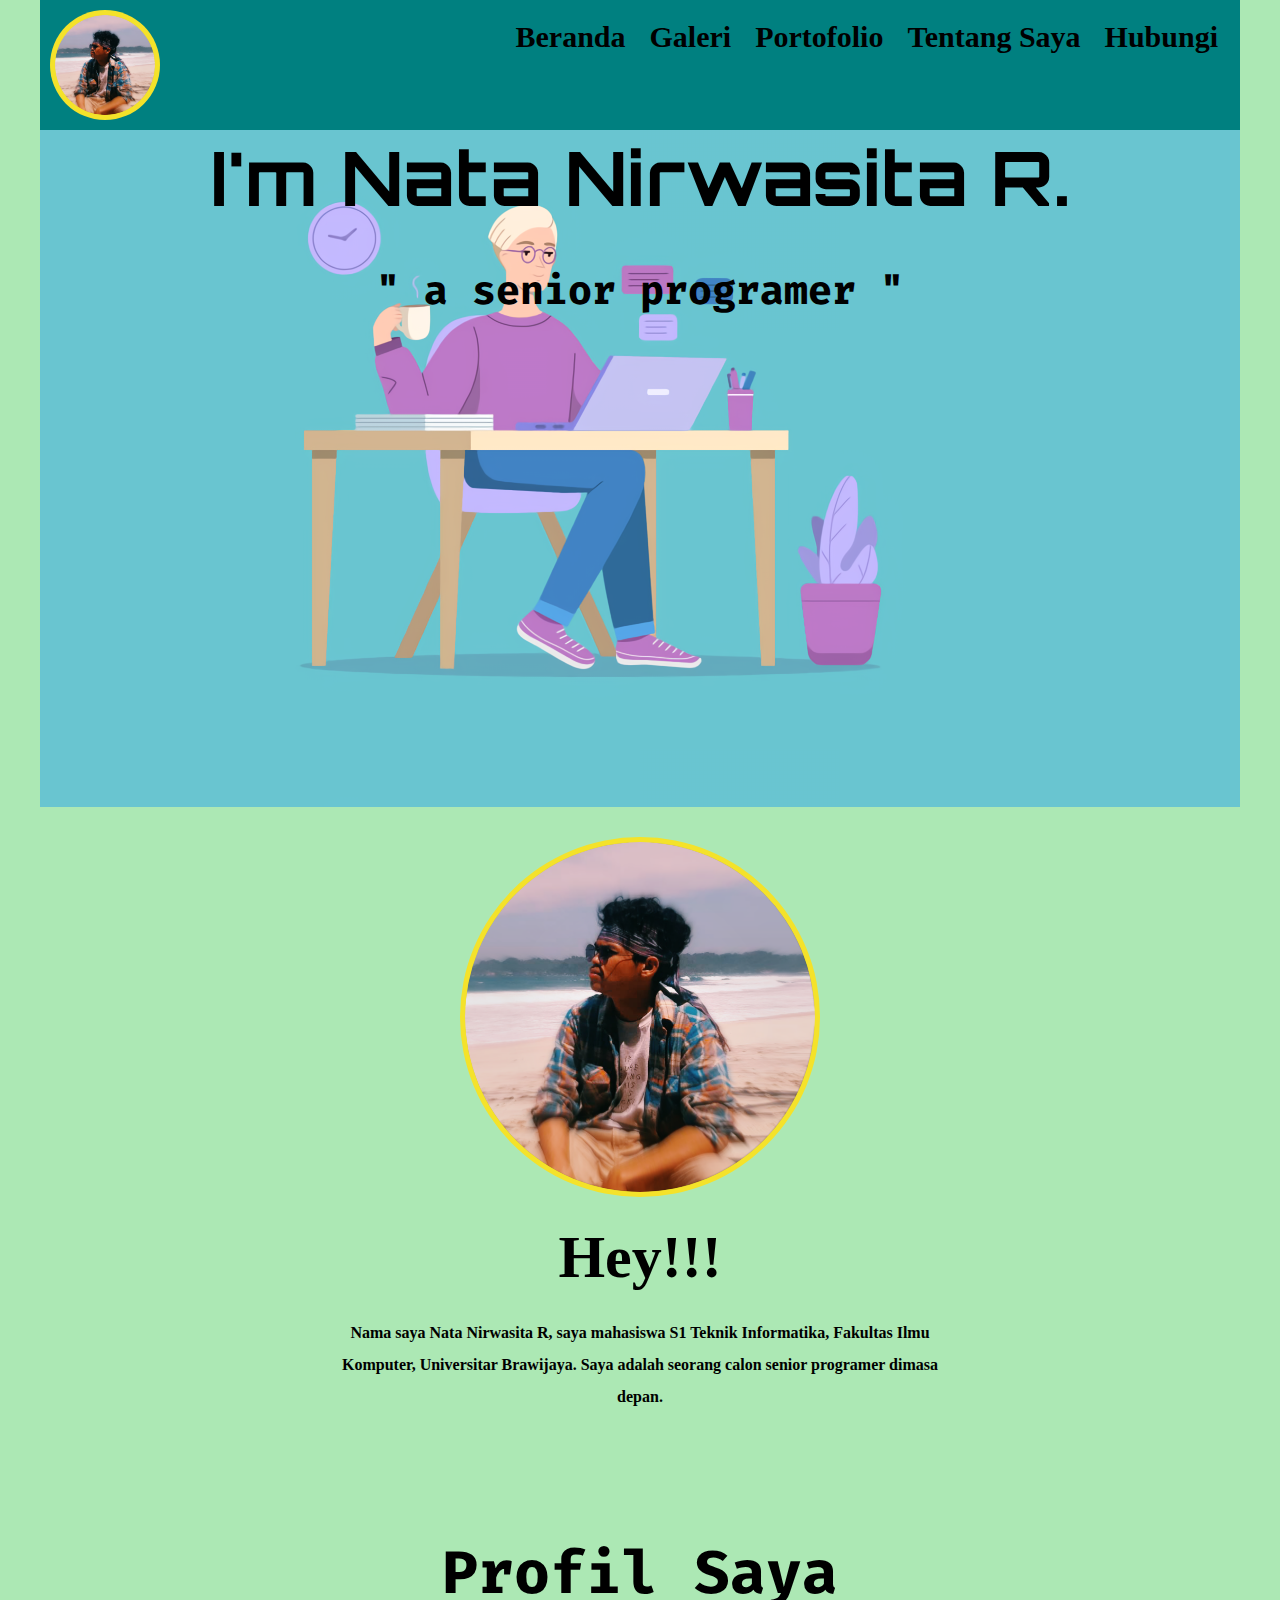
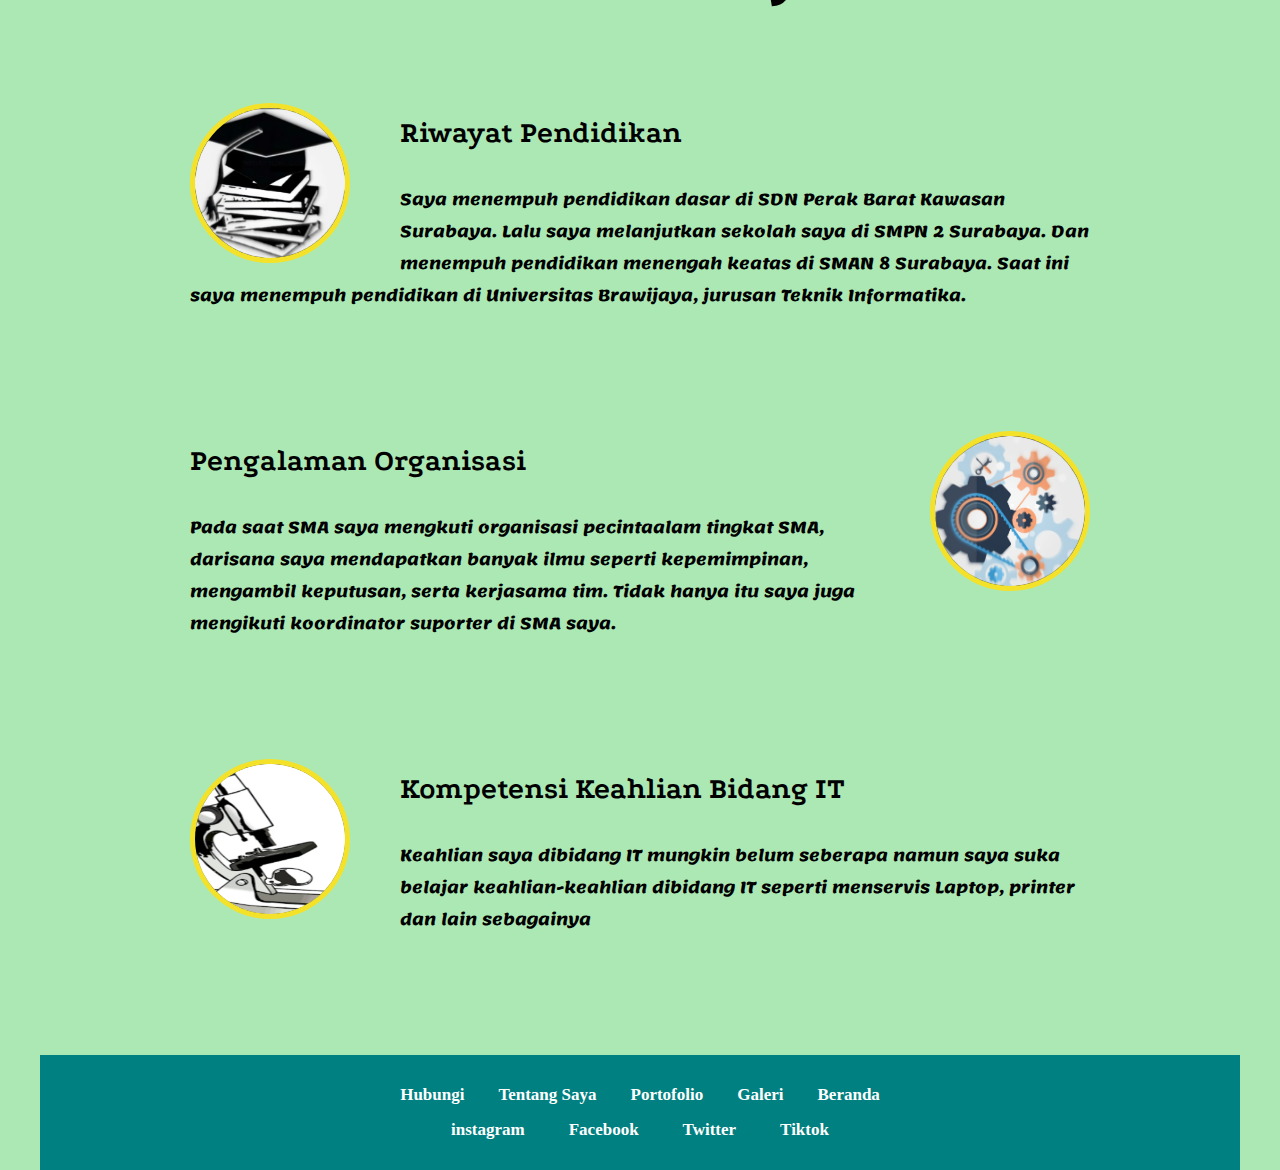
<file: index.html>
<head lang="en">
    <title>saya</title>
    <meta charset="utf-8">

    <link href="https://fonts.googleapis.com/css2?family=Fira+Code:wght@300;600&family=Orbitron&display=swap" rel="stylesheet">
    <link href="https://fonts.googleapis.com/css2?family=Orbitron&display=swap" rel="stylesheet">
    <link href="https://fonts.googleapis.com/css2?family=Fira+Code:wght@300;600&family=Lemonada:wght@300;400;500&family=Orbitron&display=swap" rel="stylesheet">
    <link href="https://fonts.googleapis.com/css2?family=Fira+Code:wght@300;600&family=Lemonada:wght@300;400;500&family=Orbitron&family=Podkova:wght@700&display=swap" rel="stylesheet">
    <link rel="stylesheet" href="style.css">

</head>

<body>

  <div class="baratas">
        <ul>
            <img src="img/yu.png">
            <li><a>Hubungi</a></li>
            <li><a>Tentang Saya</a></li>
            <li><a>Portofolio</a></li>
            <li><a>Galeri</a></li>
            <li><a>Beranda</a></li>
        </ul>
    </div>
    <div class="deskrip">
            <h1>I'm Nata Nirwasita R.</h1>
            <p>" a senior programer "</p>

        </div>
        <div class="pembuka">
            <img src="img/yu.png">
            <h2>Hey!!!</h2>
            <p>Nama saya Nata Nirwasita R, saya mahasiswa S1 Teknik Informatika, Fakultas Ilmu Komputer, Universitar Brawijaya. Saya adalah seorang calon senior programer dimasa depan.</p>
        </div>
        <div class="riwayat">
        <h2>Profil Saya</h2>
        <div class="pendidikan">
            <img src="img/pendidikan.png" alt="riwayat-pendidikan">
            <h3>Riwayat Pendidikan</h3>
            <p>Saya menempuh pendidikan dasar di SDN Perak Barat Kawasan Surabaya. Lalu saya melanjutkan sekolah saya di SMPN 2 Surabaya. Dan menempuh pendidikan menengah keatas di SMAN 8 Surabaya. Saat ini saya menempuh pendidikan di Universitas Brawijaya, jurusan Teknik Informatika.</p>
        </div>
        <div class="organisasi">
            <img src="img/organisasi.png" alt="pengalaman-organisasi">
            <h3>Pengalaman Organisasi</h3>
            <p>Pada saat SMA saya mengkuti organisasi pecintaalam tingkat SMA, darisana saya mendapatkan banyak ilmu seperti kepemimpinan, mengambil keputusan, serta kerjasama tim. Tidak hanya itu saya juga mengikuti koordinator suporter di SMA saya.</p>
        </div>
        <div class="keahlian">
            <img src="img/keahlian.png" alt="kompetensi-keahlian">
            <h3>Kompetensi Keahlian Bidang IT</h3>
            <p>Keahlian saya dibidang IT mungkin belum seberapa namun saya suka belajar keahlian-keahlian dibidang IT seperti menservis Laptop, printer dan lain sebagainya </p>
        </div>
    </div>
    <footer>
       <div class="barbawah">
           <a href="#hubungi">Hubungi</a>
           <a href="#tentang-saya">Tentang Saya</a>
           <a href="#portofolio">Portofolio</a>
           <a href="#galeri">Galeri</a>
           <a href="#beranda">Beranda</a>
       </div>
       <div class="sosmed">
           <a href="https://www.instagram.com/nirwasitanata/?hl=en">instagram</a>
           <a href="#Facebook">Facebook</a>
           <a href="#twitter">Twitter</a>
           <a href="#Tiktok">Tiktok</a>
       </div>
   </footer>
</body>

</html>
</file>
<file: style.css>
body {
  width: 1200px;
    margin: 0 auto;
    font-family: italic;
    background-color: #ace8b4
  }
    .baratas img {
        background-color: #f4e22a ;
        padding: 5px;
        border-radius: 50%;
        float: left;
        width: 100px;
        height: 100px;
    }
    .baratas ul {
        font-weight: bold;
        font-size: 30px;
        list-style-type: none;
        margin: 0;
        padding: 10px;
        overflow: hidden;
        background-color:#008080;
    }
    .baratas li {
        float: right;
    }
    .baratas li a {
        display: block;
        color: black;
        text-align: center;
        padding: 10px 12px;
        text-decoration: none;
    }
    .baratas li a:hover {
        background-color:#ace8b4;
    }

  .deskrip {
    background: url('img/bg.png');
    padding: 0;
    padding-top: 0;
    padding-bottom: 450px;

    margin-top: 0;
    text-align: center;

}
  .deskrip h1 {
    font-size: 75px;
    font-family:   'Orbitron', sans-serif;
    margin: 0 auto;
}
  .deskrip p {
    font-weight: bold;
    font-size: 40px;
    font-family: 'Fira Code', monospace;
    margin-top: : 500px;
}
@media(max-width: 600px)
{

  .deskrip h1 {
        font-size: 22.5px;
    }
  .deskrip p {
        font-size: 10px;
    }
}
.pembuka {
    font-weight: bold;
    line-height: 2;
    text-align: center;
    margin-top: 30px;
}
.pembuka img {
    background-color: #f4e22a;
    padding: 5px;
    border-radius: 100%;
    width: 350px;
    height: 350px;
}
.pembuka h2 {
    margin: 0;
    font-size: 60px;
    font-family: cursive;
    font-weight: bolder;
}
.pembuka p {
    width: 50%;
    margin: 0 auto;
}
@media(max-width: 635px)
{
    .pembuka {
        line-height: 2;
        margin-top: 10px;
    }
    .pembuka img {
        padding: 4px;
        width: 80px;
        height: 80px;
    }
    .pembuka h2 {
        margin: 0;
        font-size: 20px;
    }
    .pembuka p {
        width: 60%;
        margin: 0 auto;
        font-size: 7px;
    }
}
.riwayat {
    font-weight: bold;
    line-height: 2;
    width: 75%;
    margin: 0 auto;
    text-align: center;
}
.riwayat h2 {
    font-family:  'Fira Code', monospace;
    font-weight: bolder;
    font-size: 60px;
    margin-top: 100px;
    margin-bottom: 0;
}
.riwayat img {
    background-color:  #f4e22a;
    border-radius: 50%;
    width: 150px;
    height: 150px;
    padding: 5px;
    display: inline-block;
}
.riwayat h3 {
    margin: 60px 0 0 0;
    font-family: 'Podkova', serif;
    font-size: 30px;
}
.riwayat p {
    font-family: 'Lemonada', cursive;
    margin: 20px 0 0 0;
}
.pendidikan {
    text-align: left;
    margin: 70px auto 120px auto;
}
.pendidikan img {
    margin-right: 50px;
    float: left;
}
.organisasi {
    text-align: left;
    margin: 120px auto;
}
.organisasi img {
    margin-left: 50px;
    float: right;
}
.keahlian {
    text-align: left;
    margin: 120px auto;
}
.keahlian img {
    margin-right: 50px;
    float: left;
}
@media(max-width: 635px) {
    .riwayat {
        margin-bottom: 35px;
        width: 80%;
        line-height: 1.5;
    }
    .riwayat h2 {

        font-size: 20px;
        margin-top: 30px;
    }
    .riwayat img {
        padding: 2px;
        width: 60px;
        height: 60px;

    }
    .riwayat h3 {

        font-size: 10px;
        margin: 7px 0 0 0;
    }
    .riwayat p {
        font-size: 6px;
        margin: 4px 0 0 0;
    }.pendidikan {
        margin: 16px auto 20px auto;
    }
    .pendidikan img {
        margin-right: 10px;
    }
    .organisasi {
        margin: 20px auto;
    }
    .organisasi img {
        margin-left: 10px;
    }
    .keahlian {
        margin: 20px auto;
    }
    .keahlian img {
        margin-right: 10px;
    }
}
footer {
    text-align: center;
    background-color: #008080;
    padding: 30px;
}
footer a{
    text-decoration: none;
}
.barbawah {
    margin-bottom: 15px;
}
.barbawah a {
    color: white;
    font-weight: bold;
    padding: 10px;
    font-size: 17px;
    margin: 8px 5px;
}
.barbawah a:hover {
    background-color: #ace8b4;
}
.sosmed a {
    color: white;
    font-weight: bold;
    padding: 10px;
    font-size: 17px;
    margin: 8px 10px;
}
.sosmed a:hover {
    background-color: #ace8b4;
}
@media(max-width: 635px)
{
    footer {
        padding: 10px;
    }
    footer a{
        text-decoration: none;
    }
    .barbawah {
        margin-bottom: 8px;
    }
    .barbawah a {
        padding: 3px;
        font-size: 7px;
        margin: 0 1px;
    }
    .sosmed a {
        padding: 3px;
        font-size: 7px;
        margin: 0 3px;
    }
}
</file>
